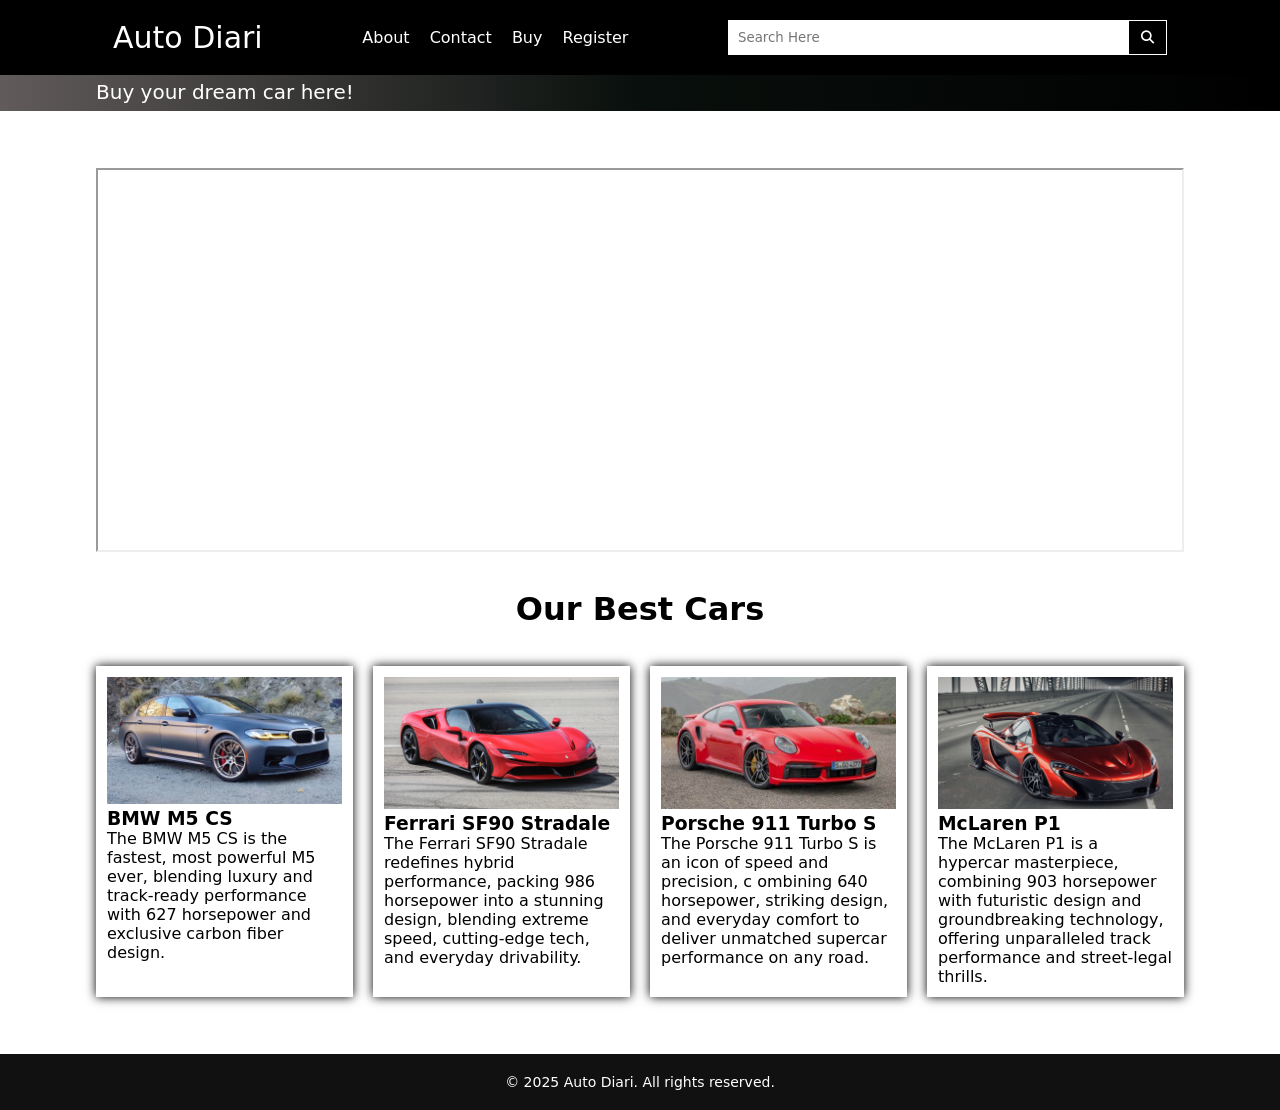
<file: index.html>
<!DOCTYPE html>
<html lang="en">
<head>
    <meta charset="UTF-8">
    <meta name="viewport" content="width=device-width, initial-scale=1.0">
    <title>Document</title>

    <link rel="stylesheet" href="https://cdnjs.cloudflare.com/ajax/libs/font-awesome/6.7.2/css/all.min.css" integrity="sha512-Evv84Mr4kqVGRNSgIGL/F/aIDqQb7xQ2vcrdIwxfjThSH8CSR7PBEakCr51Ck+w+/U6swU2Im1vVX0SVk9ABhg==" crossorigin="anonymous" referrerpolicy="no-referrer" />
    <link rel="preconnect" href="https://fonts.googleapis.com">
    <link rel="preconnect" href="https://fonts.gstatic.com" crossorigin>
    <link href="https://fonts.googleapis.com/css2?family=Roboto:ital,wght@0,100..900;1,100..900&display=swap" rel="stylesheet">
    <link rel="stylesheet" href="style.css">

</head>
<body>
    <div class="header">
        <div class="container">
            <div>
                <p class="diari">Auto Diari</p>    
            </div>

            <ul class="list">
                <a href="about.html" class="alist">About</a>
                <a href="contact.html" class="alist">Contact</a>
                <a href="buy.html" class="alist">Buy</a>
                <a href="register.html" class="alist">Register</a>
            </ul>

            <div class="dropdown">
                <button class="dropbtn"><i class="fa-solid fa-bars"></i></button>
                <div class="dropdown-content">
                  <a href="about.html">About</a>
                  <a href="contact.html">Contact</a>
                  <a href="buy.html">Buy</a>
                  <a href="register.html">Register</a>
                </div>
              </div>

            <form action="#" class="form">
                <input class="qr" type="search" name="searchbar" id="searchbari" placeholder="Search Here">
                    <button class="btn-search" type="submit" style="
                     padding: 5px;
                     padding-left: 12px;
                     padding-right: 12px;
                     border: 1px solid white;
                     background-color: black">
                <i style="color: white;" class="fa-solid fa-magnifying-glass"></i>
                </button>
                </input>
               
               
            </form>

        </div>
    </div> 
    
    <div class="header2">
        <div class="containerforanimation">
            <p style="font-size: 20px;">Buy your dream car here!</p>
        </div>
    </div>
    <br><br><br>
    <main>
        <div class="container">
            <iframe src="https://www.youtube.com/embed/vo1ncu8RhwE?rel=0&modestbranding=1" allowfullscreen loading="lazy"></iframe>
        </div>
        <br><br>
        <h1 style="text-align: center;">Our Best Cars</h1>
        <br><br>
    <div class="container">
        <div class="gridcontainer">
            <a href="./cars/m5cs.html" class="cars">
                <figure>
                 <img src="./Imgs/BMW-M5-CS-2.jpg" alt="M5CS">
                 <figcaption style="color: black; width: 100%;">
                        <h3>BMW M5 CS</h3>
                        <p>The BMW M5 CS is the fastest, most powerful M5 ever, blending luxury and 
                        track-ready performance 
                        with 627 horsepower and exclusive carbon fiber design.</p>
                </figcaption>
                </figure>
            </a>

            <a href="./cars/sf90.html" class="cars">
                <figure>
                 <img src="./Imgs/ferrari_sf90_stradale_2020_5k-3840x2160.jpg" alt="M5CS">
                 <figcaption style="color: black; width: 100%;">
                        <h3>Ferrari SF90 Stradale</h3>
                        <p>The Ferrari SF90 Stradale redefines hybrid performance, packing 986 horsepower 
                            into a stunning design, 
                            blending extreme speed, cutting-edge tech, and everyday drivability.</p>
                </figcaption>
                </figure>
            </a>

            <a href="./cars/turbos.html" class="cars">
                <figure>
                 <img src="./Imgs/porsche.jpg" alt="M5CS">
                 <figcaption style="color: black; width: 100%;">
                        <h3>Porsche 911 Turbo S</h3>
                        <p>The Porsche 911 Turbo S is an icon of speed and precision, c
                            ombining 640 horsepower, striking design, and everyday comfort to 
                            deliver unmatched supercar performance on any road.</p>
                </figcaption>
                </figure>
            </a>

            <a href="./cars/p1.html" class="cars">
                <figure>
                 <img src="./Imgs/red-mclaren-p1-on-a-bridge-sport-car-3840x2160.jpg" alt="M5CS">
                 <figcaption style="color: black; width: 100%;">
                        <h3>McLaren P1</h3>
                        <p>The McLaren P1 is a hypercar masterpiece, combining 903 
                            horsepower with futuristic design and groundbreaking 
                            technology, offering unparalleled track performance and street-legal thrills.
                        </p>
                </figcaption>
                </figure>
            </a>
        </div>
    </div>
        <br><br><br>
    </main>

    <footer>
        <p>© 2025 Auto Diari. All rights reserved.</p>
    </footer>


</body>
</html>
</file>
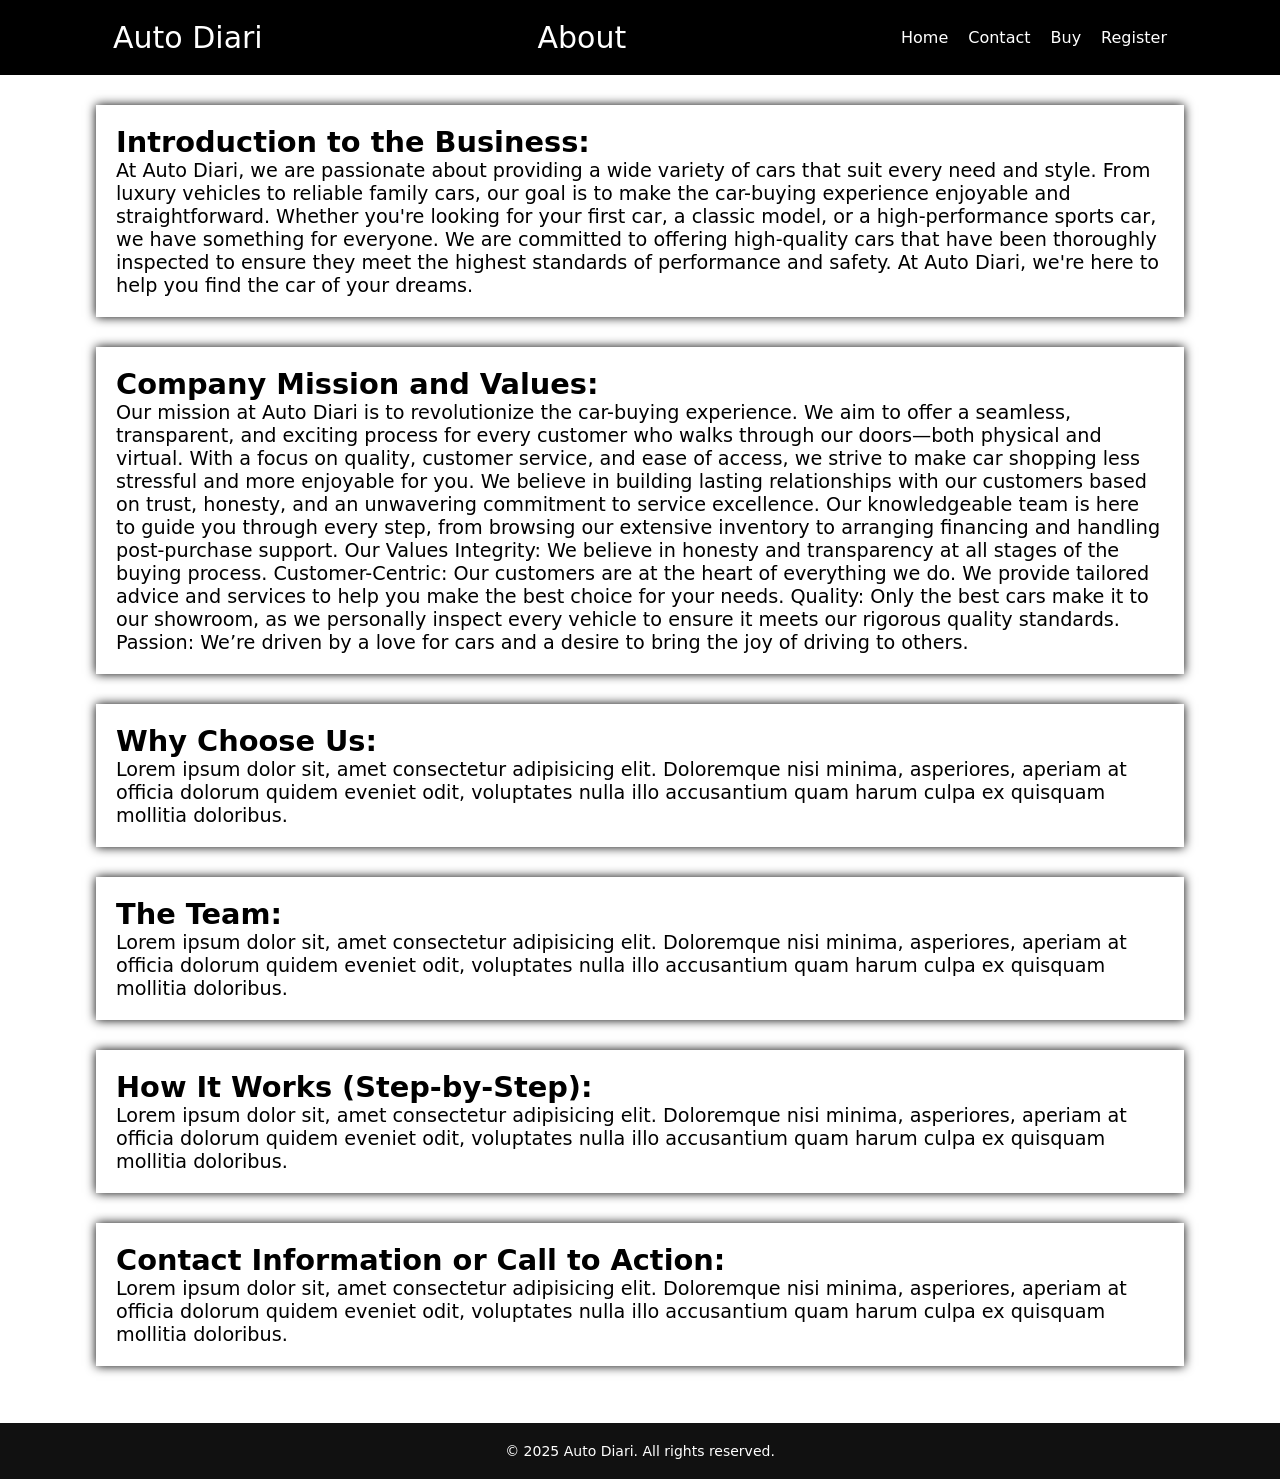
<file: about.html>
<!DOCTYPE html>
<html lang="en">
<head>
    <meta charset="UTF-8">
    <meta name="viewport" content="width=device-width, initial-scale=1.0">
    <title>Document</title>

    <link rel="stylesheet" href="https://cdnjs.cloudflare.com/ajax/libs/font-awesome/6.7.2/css/all.min.css" integrity="sha512-Evv84Mr4kqVGRNSgIGL/F/aIDqQb7xQ2vcrdIwxfjThSH8CSR7PBEakCr51Ck+w+/U6swU2Im1vVX0SVk9ABhg==" crossorigin="anonymous" referrerpolicy="no-referrer" />
    <link rel="preconnect" href="https://fonts.googleapis.com">
    <link rel="preconnect" href="https://fonts.gstatic.com" crossorigin>
    <link href="https://fonts.googleapis.com/css2?family=Roboto:ital,wght@0,100..900;1,100..900&display=swap" rel="stylesheet">
    <link rel="stylesheet" href="style.css">

</head>
<body>
    <div class="header">
        <div class="container">
            <div>
                <a href="index.html" class="alist diari">Auto Diari</a>    
            </div>
            <p class="diari">About</p>
            <ul class="list">
                <a href="index.html" class="alist">Home</a>
                <a href="contact.html" class="alist">Contact</a>
                <a href="buy.html" class="alist">Buy</a>
                <a href="register.html" class="alist">Register</a>
            </ul>

            <div class="dropdown">
                <button class="dropbtn"><i class="fa-solid fa-bars"></i></button>
                <div class="dropdown-content">
                  <a href="index.html">Home</a>
                  <a href="contact.html">Contact</a>
                  <a href="buy.html">Buy</a>
                  <a href="register.html">Register</a>
                </div>
              </div>
        </div>
    </div> 


    <div class="container">
        <div class="aboutcontainer">
            <div class="divatabout">
                <h2>
                    Introduction to the Business:
                </h2>

                <p>
                    At Auto Diari, we are passionate about providing a wide variety of cars that suit every 
                    need and style. From luxury vehicles to reliable family cars, 
                    our goal is to make the car-buying experience enjoyable and straightforward. 
                    Whether you're looking for your first car, a classic model, or a 
                    high-performance sports car, we have something for everyone. We are committed to 
                    offering high-quality cars that have been thoroughly inspected to ensure they meet 
                    the highest standards of performance and safety. 
                    At Auto Diari, we're here to help you find the car of your dreams.
                </p>
            </div>

            <div class="divatabout">
                <h2>
                    Company Mission and Values:
                </h2>

                <p>
                    Our mission at Auto Diari is to revolutionize the car-buying experience. We aim to offer a seamless, transparent, and exciting process for every customer who walks through our doors—both physical and virtual. With a focus on quality, customer service, and ease of access, we strive to make car shopping less stressful and more enjoyable for you.
                    We believe in building lasting relationships with our customers based on trust, honesty, and an unwavering commitment to service excellence. Our knowledgeable team is here to guide you through every step, from browsing our extensive inventory to arranging financing and handling post-purchase support.

                    Our Values

                    Integrity: We believe in honesty and transparency at all stages of the buying process.

                    Customer-Centric: Our customers are at the heart of everything we do. We provide tailored advice and services to help you make the best choice for your needs.

                    Quality: Only the best cars make it to our showroom, as we personally inspect every vehicle to ensure it meets our rigorous quality standards.

                    Passion: We’re driven by a love for cars and a desire to bring the joy of driving to others.
                </p>
            </div>

            <div class="divatabout">
                <h2>
                    Why Choose Us:
                </h2>

                <p>
                    Lorem ipsum dolor sit, amet consectetur adipisicing elit. Doloremque nisi minima, asperiores, aperiam at officia dolorum quidem eveniet odit, voluptates nulla illo accusantium quam harum culpa ex quisquam mollitia doloribus.
                </p>
            </div>
            
            <div class="divatabout">
                <h2>
                    The Team:
                </h2>

                <p>
                    Lorem ipsum dolor sit, amet consectetur adipisicing elit. Doloremque nisi minima, asperiores, aperiam at officia dolorum quidem eveniet odit, voluptates nulla illo accusantium quam harum culpa ex quisquam mollitia doloribus.
                </p>
            </div>

            <div class="divatabout">
                <h2>
                    How It Works (Step-by-Step):
                </h2>

                <p>
                    Lorem ipsum dolor sit, amet consectetur adipisicing elit. Doloremque nisi minima, asperiores, aperiam at officia dolorum quidem eveniet odit, voluptates nulla illo accusantium quam harum culpa ex quisquam mollitia doloribus.
                </p>
            </div>

            <div class="divatabout">
                <h2>
                    Contact Information or Call to Action:
                </h2>

                <p>
                    Lorem ipsum dolor sit, amet consectetur adipisicing elit. Doloremque nisi minima, asperiores, aperiam at officia dolorum quidem eveniet odit, voluptates nulla illo accusantium quam harum culpa ex quisquam mollitia doloribus.
                </p>
            </div>

        </div>
    </div>
<br><br><br>
    <footer>
        <p>© 2025 Auto Diari. All rights reserved.</p>
    </footer>

</body>
</html>
</file>
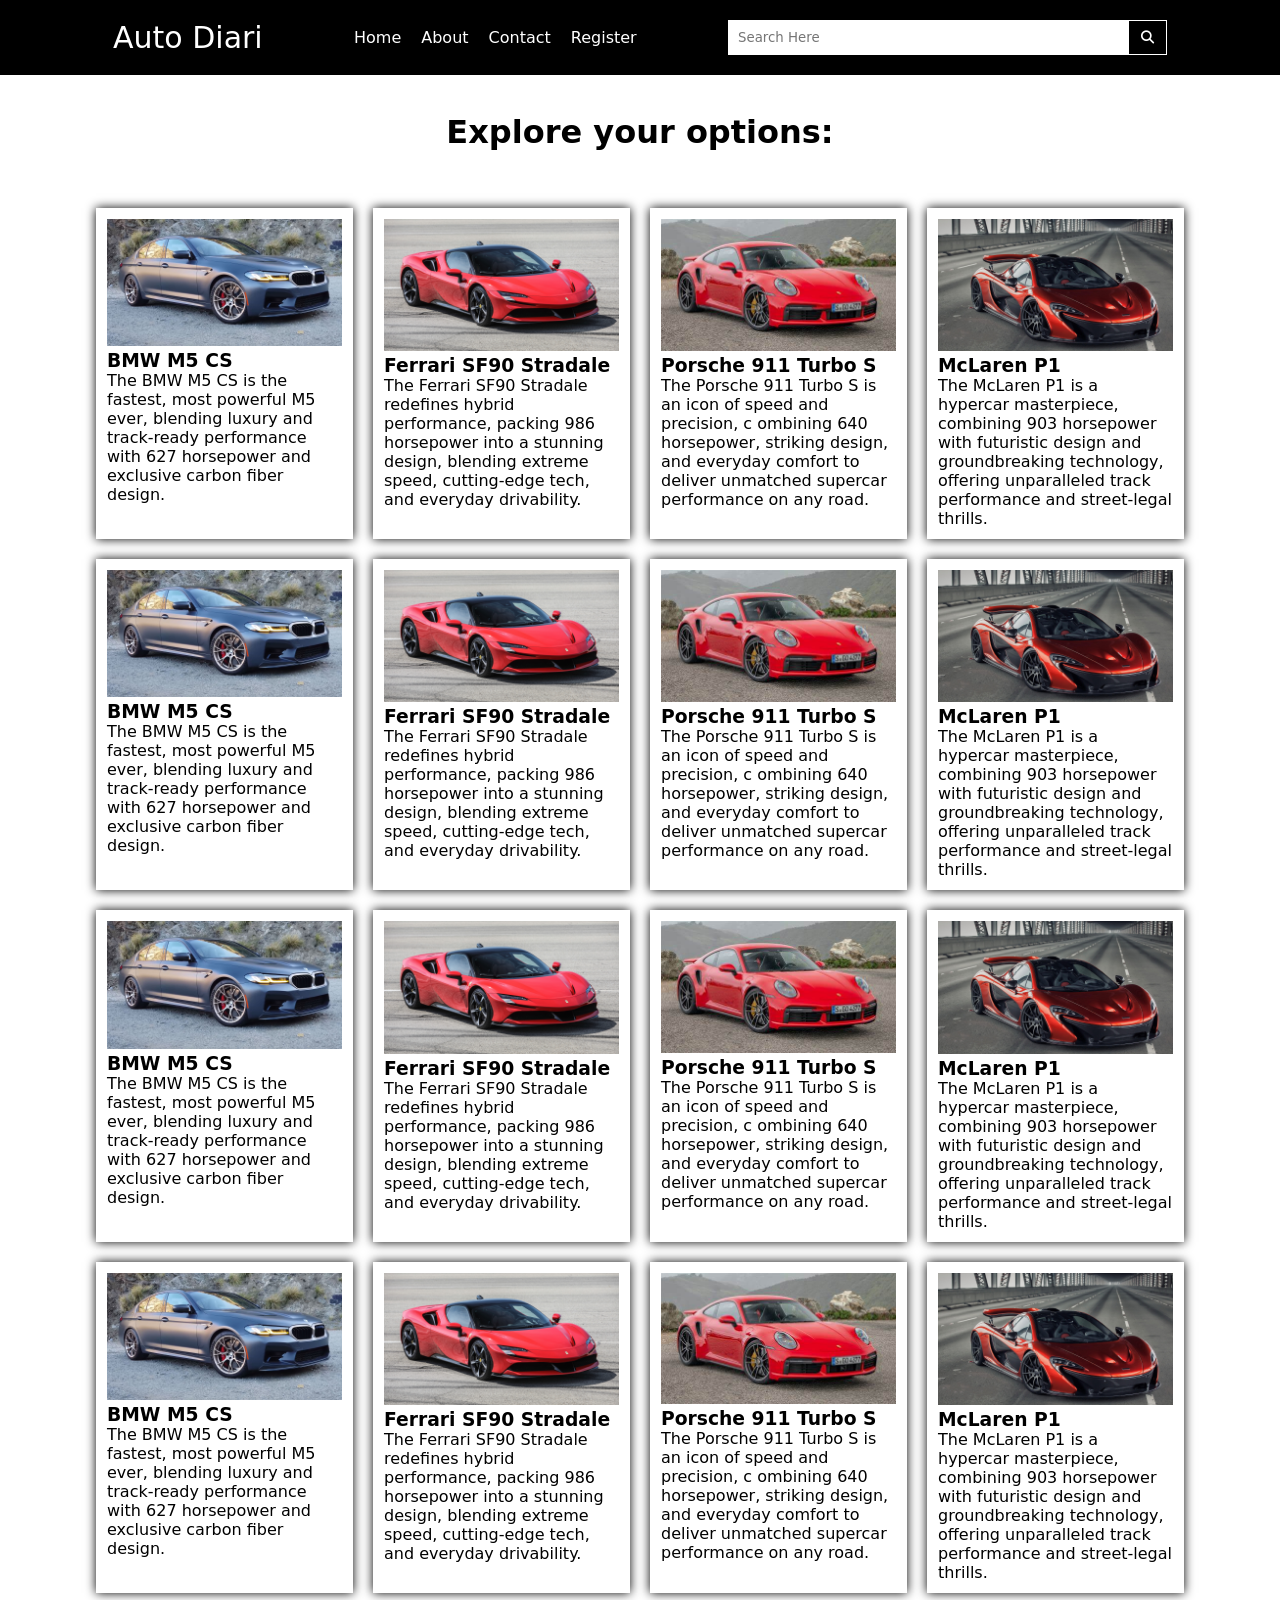
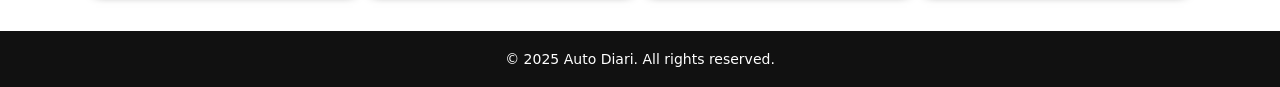
<file: buy.html>
<!DOCTYPE html>
<html lang="en">
<head>
    <meta charset="UTF-8">
    <meta name="viewport" content="width=device-width, initial-scale=1.0">
    <title>Document</title>
    <link rel="stylesheet" href="https://cdnjs.cloudflare.com/ajax/libs/font-awesome/6.7.2/css/all.min.css" integrity="sha512-Evv84Mr4kqVGRNSgIGL/F/aIDqQb7xQ2vcrdIwxfjThSH8CSR7PBEakCr51Ck+w+/U6swU2Im1vVX0SVk9ABhg==" crossorigin="anonymous" referrerpolicy="no-referrer" />
    <link rel="preconnect" href="https://fonts.googleapis.com">
    <link rel="preconnect" href="https://fonts.gstatic.com" crossorigin>
    <link href="https://fonts.googleapis.com/css2?family=Roboto:ital,wght@0,100..900;1,100..900&display=swap" rel="stylesheet">
    <link rel="stylesheet" href="style.css">
</head>
<body>

    <div class="header">
        <div class="container">
            <div>
                <p class="diari">Auto Diari</p>    
            </div>

            <ul class="list">
                <a href="index.html" class="alist">Home</a>
                <a href="about.html" class="alist">About</a>
                <a href="contact.html" class="alist">Contact</a>
                <a href="register.html" class="alist">Register</a>
            </ul>

            <div class="dropdown">
                <button class="dropbtn"><i class="fa-solid fa-bars"></i></button>
                <div class="dropdown-content">
                  <a href="index.html">Home</a>  
                  <a href="about.html">About</a>
                  <a href="contact.html">Contact</a>
                  <a href="register.html">Register</a>
                </div>
            </div>

            <form action="#" class="form">
                <input class="qr" type="search" name="searchbar" id="searchbari" placeholder="Search Here">
                    <button type="submit" style="
                     padding: 5px;
                    padding-left: 12px;
                     padding-right: 12px;
                     border: 1px solid white;
                     background-color: black">
                <i style="color: white;" class="fa-solid fa-magnifying-glass"></i>
                </button>
                </input>
               
               
            </form>

        </div>
    </div> 

    <main>
        <br><br>
        <h1 style="text-align: center;">Explore your options:</h1>
        <br><br><br>
        <div class="container">
            <div class="gridcontainer">
                <a href="./cars/m5cs.html" class="cars">
                    <figure>
                     <img src="./Imgs/BMW-M5-CS-2.jpg" alt="M5CS">
                     <figcaption style="color: black; width: 100%;">
                            <h3>BMW M5 CS</h3>
                            <p>The BMW M5 CS is the fastest, most powerful M5 ever, blending luxury and 
                            track-ready performance 
                            with 627 horsepower and exclusive carbon fiber design.</p>
                    </figcaption>
                    </figure>
                </a>
    
                <a href="./cars/sf90.html" class="cars">
                    <figure>
                     <img src="./Imgs/ferrari_sf90_stradale_2020_5k-3840x2160.jpg" alt="M5CS">
                     <figcaption style="color: black; width: 100%;">
                            <h3>Ferrari SF90 Stradale</h3>
                            <p>The Ferrari SF90 Stradale redefines hybrid performance, packing 986 horsepower 
                                into a stunning design, 
                                blending extreme speed, cutting-edge tech, and everyday drivability.</p>
                    </figcaption>
                    </figure>
                </a>
    
                <a href="./cars/turbos.html" class="cars">
                    <figure>
                     <img src="./Imgs/porsche.jpg" alt="M5CS">
                     <figcaption style="color: black; width: 100%;">
                            <h3>Porsche 911 Turbo S</h3>
                            <p>The Porsche 911 Turbo S is an icon of speed and precision, c
                                ombining 640 horsepower, striking design, and everyday comfort to 
                                deliver unmatched supercar performance on any road.</p>
                    </figcaption>
                    </figure>
                </a>
    
                <a href="./cars/p1.html" class="cars">
                    <figure>
                     <img src="./Imgs/red-mclaren-p1-on-a-bridge-sport-car-3840x2160.jpg" alt="M5CS">
                     <figcaption style="color: black; width: 100%;">
                            <h3>McLaren P1</h3>
                            <p>The McLaren P1 is a hypercar masterpiece, combining 903 
                                horsepower with futuristic design and groundbreaking 
                                technology, offering unparalleled track performance and street-legal thrills.
                            </p>
                    </figcaption>
                    </figure>
                </a>

                <a href="./cars/m5cs.html" class="cars">
                    <figure>
                     <img src="./Imgs/BMW-M5-CS-2.jpg" alt="M5CS">
                     <figcaption style="color: black; width: 100%;">
                            <h3>BMW M5 CS</h3>
                            <p>The BMW M5 CS is the fastest, most powerful M5 ever, blending luxury and 
                            track-ready performance 
                            with 627 horsepower and exclusive carbon fiber design.</p>
                    </figcaption>
                    </figure>
                </a>
    
                <a href="./cars/sf90.html" class="cars">
                    <figure>
                     <img src="./Imgs/ferrari_sf90_stradale_2020_5k-3840x2160.jpg" alt="M5CS">
                     <figcaption style="color: black; width: 100%;">
                            <h3>Ferrari SF90 Stradale</h3>
                            <p>The Ferrari SF90 Stradale redefines hybrid performance, packing 986 horsepower 
                                into a stunning design, 
                                blending extreme speed, cutting-edge tech, and everyday drivability.</p>
                    </figcaption>
                    </figure>
                </a>
    
                <a href="./cars/turbos.html" class="cars">
                    <figure>
                     <img src="./Imgs/porsche.jpg" alt="M5CS">
                     <figcaption style="color: black; width: 100%;">
                            <h3>Porsche 911 Turbo S</h3>
                            <p>The Porsche 911 Turbo S is an icon of speed and precision, c
                                ombining 640 horsepower, striking design, and everyday comfort to 
                                deliver unmatched supercar performance on any road.</p>
                    </figcaption>
                    </figure>
                </a>
    
                <a href="./cars/p1.html" class="cars">
                    <figure>
                     <img src="./Imgs/red-mclaren-p1-on-a-bridge-sport-car-3840x2160.jpg" alt="M5CS">
                     <figcaption style="color: black; width: 100%;">
                            <h3>McLaren P1</h3>
                            <p>The McLaren P1 is a hypercar masterpiece, combining 903 
                                horsepower with futuristic design and groundbreaking 
                                technology, offering unparalleled track performance and street-legal thrills.
                            </p>
                    </figcaption>
                    </figure>
                </a>

                <a href="./cars/m5cs.html" class="cars">
                    <figure>
                     <img src="./Imgs/BMW-M5-CS-2.jpg" alt="M5CS">
                     <figcaption style="color: black; width: 100%;">
                            <h3>BMW M5 CS</h3>
                            <p>The BMW M5 CS is the fastest, most powerful M5 ever, blending luxury and 
                            track-ready performance 
                            with 627 horsepower and exclusive carbon fiber design.</p>
                    </figcaption>
                    </figure>
                </a>
    
                <a href="./cars/sf90.html" class="cars">
                    <figure>
                     <img src="./Imgs/ferrari_sf90_stradale_2020_5k-3840x2160.jpg" alt="M5CS">
                     <figcaption style="color: black; width: 100%;">
                            <h3>Ferrari SF90 Stradale</h3>
                            <p>The Ferrari SF90 Stradale redefines hybrid performance, packing 986 horsepower 
                                into a stunning design, 
                                blending extreme speed, cutting-edge tech, and everyday drivability.</p>
                    </figcaption>
                    </figure>
                </a>
    
                <a href="./cars/turbos.html" class="cars">
                    <figure>
                     <img src="./Imgs/porsche.jpg" alt="M5CS">
                     <figcaption style="color: black; width: 100%;">
                            <h3>Porsche 911 Turbo S</h3>
                            <p>The Porsche 911 Turbo S is an icon of speed and precision, c
                                ombining 640 horsepower, striking design, and everyday comfort to 
                                deliver unmatched supercar performance on any road.</p>
                    </figcaption>
                    </figure>
                </a>
    
                <a href="./cars/p1.html" class="cars">
                    <figure>
                     <img src="./Imgs/red-mclaren-p1-on-a-bridge-sport-car-3840x2160.jpg" alt="M5CS">
                     <figcaption style="color: black; width: 100%;">
                            <h3>McLaren P1</h3>
                            <p>The McLaren P1 is a hypercar masterpiece, combining 903 
                                horsepower with futuristic design and groundbreaking 
                                technology, offering unparalleled track performance and street-legal thrills.
                            </p>
                    </figcaption>
                    </figure>
                </a>

                <a href="./cars/m5cs.html" class="cars">
                    <figure>
                     <img src="./Imgs/BMW-M5-CS-2.jpg" alt="M5CS">
                     <figcaption style="color: black; width: 100%;">
                            <h3>BMW M5 CS</h3>
                            <p>The BMW M5 CS is the fastest, most powerful M5 ever, blending luxury and 
                            track-ready performance 
                            with 627 horsepower and exclusive carbon fiber design.</p>
                    </figcaption>
                    </figure>
                </a>
    
                <a href="./cars/sf90.html" class="cars">
                    <figure>
                     <img src="./Imgs/ferrari_sf90_stradale_2020_5k-3840x2160.jpg" alt="M5CS">
                     <figcaption style="color: black; width: 100%;">
                            <h3>Ferrari SF90 Stradale</h3>
                            <p>The Ferrari SF90 Stradale redefines hybrid performance, packing 986 horsepower 
                                into a stunning design, 
                                blending extreme speed, cutting-edge tech, and everyday drivability.</p>
                    </figcaption>
                    </figure>
                </a>
    
                <a href="./cars/turbos.html" class="cars">
                    <figure>
                     <img src="./Imgs/porsche.jpg" alt="M5CS">
                     <figcaption style="color: black; width: 100%;">
                            <h3>Porsche 911 Turbo S</h3>
                            <p>The Porsche 911 Turbo S is an icon of speed and precision, c
                                ombining 640 horsepower, striking design, and everyday comfort to 
                                deliver unmatched supercar performance on any road.</p>
                    </figcaption>
                    </figure>
                </a>
    
                <a href="./cars/p1.html" class="cars">
                    <figure>
                     <img src="./Imgs/red-mclaren-p1-on-a-bridge-sport-car-3840x2160.jpg" alt="M5CS">
                     <figcaption style="color: black; width: 100%;">
                            <h3>McLaren P1</h3>
                            <p>The McLaren P1 is a hypercar masterpiece, combining 903 
                                horsepower with futuristic design and groundbreaking 
                                technology, offering unparalleled track performance and street-legal thrills.
                            </p>
                    </figcaption>
                    </figure>
                </a>
            </div>
        </div>
    </main>
    <br><br>    
    <footer>
        <p>© 2025 Auto Diari. All rights reserved.</p>
    </footer>

</body>
</html>
</file>
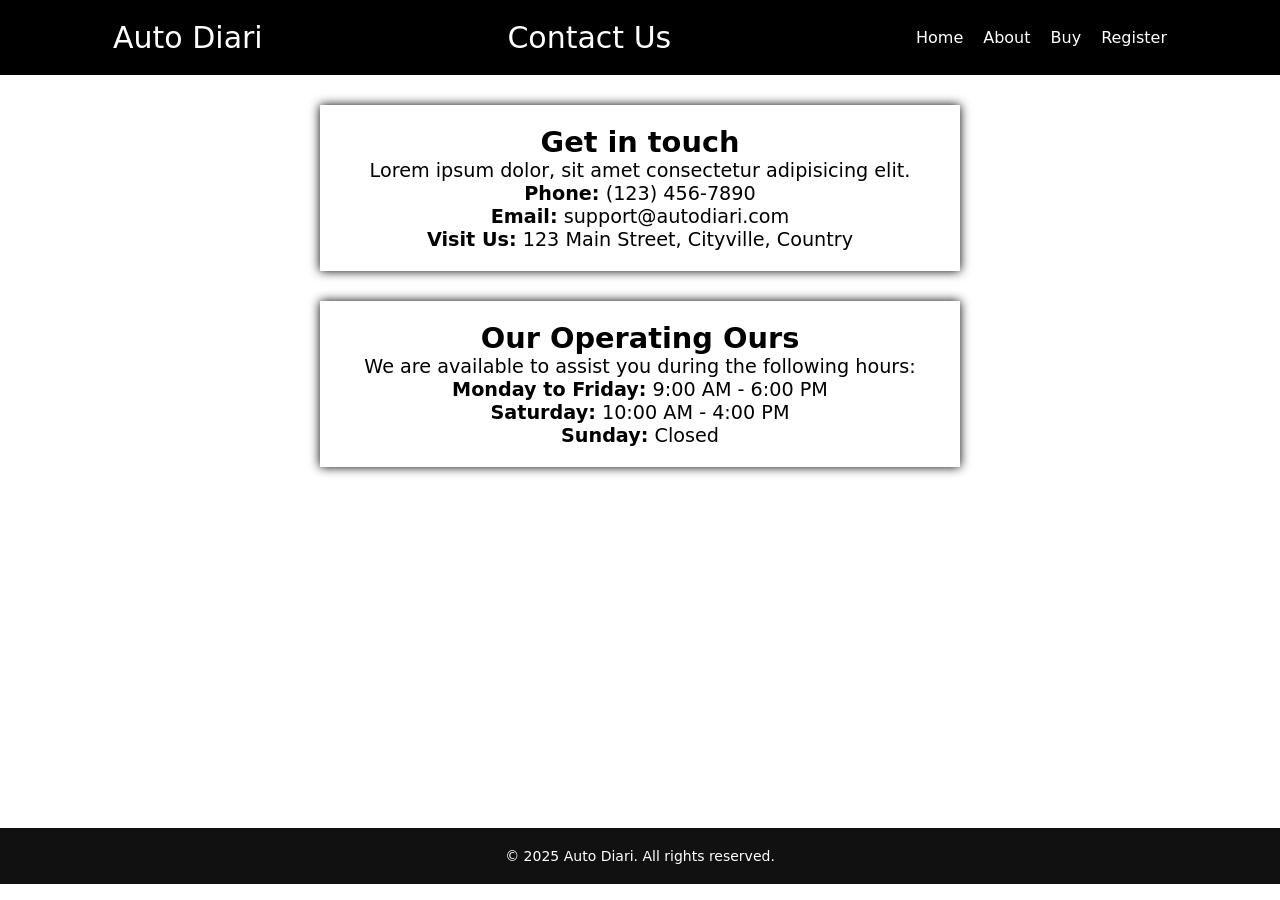
<file: contact.html>
<!DOCTYPE html>
<html lang="en">
<head>
    <meta charset="UTF-8">
    <meta name="viewport" content="width=device-width, initial-scale=1.0">
    <title>Document</title>

    <link rel="stylesheet" href="https://cdnjs.cloudflare.com/ajax/libs/font-awesome/6.7.2/css/all.min.css" integrity="sha512-Evv84Mr4kqVGRNSgIGL/F/aIDqQb7xQ2vcrdIwxfjThSH8CSR7PBEakCr51Ck+w+/U6swU2Im1vVX0SVk9ABhg==" crossorigin="anonymous" referrerpolicy="no-referrer" />
    <link rel="preconnect" href="https://fonts.googleapis.com">
    <link rel="preconnect" href="https://fonts.gstatic.com" crossorigin>
    <link href="https://fonts.googleapis.com/css2?family=Roboto:ital,wght@0,100..900;1,100..900&display=swap" rel="stylesheet">
    <link rel="stylesheet" href="style.css">


</head>
<body>
    <div class="header">
        <div class="container">
            <div>
                <a href="index.html" class="alist diari">Auto Diari</a>     
            </div>
            <p class="diari">Contact Us</p>
            <ul class="list">
                <a href="index.html" class="alist">Home</a>
                <a href="about.html" class="alist">About</a>
                <a href="buy.html" class="alist">Buy</a>
                <a href="register.html" class="alist">Register</a>
            </ul>

            <div class="dropdown">
                <button class="dropbtn"><i class="fa-solid fa-bars"></i></button>
                <div class="dropdown-content">
                    <a href="index.html">Home</a>
                  <a href="about.html">About</a>
                  <a href="buy.html">Buy</a>
                  <a href="register.html">Register</a>
                </div>
              </div>
               
        </div>
    </div> 

    <main>
        <div class="container3">
            <div class="contact-information">
                <h2 style="text-align: center;">Get in touch</h2>
                <p style="text-align: center;">Lorem ipsum dolor, sit amet consectetur adipisicing elit. </p>
                <ul style="text-align: center;">
                    <li><strong>Phone:</strong> (123) 456-7890</li>
                    <li><strong>Email:</strong> support@autodiari.com</li>
                    <li><strong>Visit Us:</strong> 123 Main Street, Cityville, Country</li>
                </ul>
            </div>

            <div class="contact-information">
                <h2 style="text-align: center;">Our Operating Ours</h2>
                <p style="text-align: center;">We are available to assist you during the following hours: </p>
                <ul style="text-align: center;">
                    <li><strong>Monday to Friday:</strong> 9:00 AM - 6:00 PM</li>
                    <li><strong>Saturday:</strong> 10:00 AM - 4:00 PM</li>
                    <li><strong>Sunday:</strong> Closed</li>
                </ul>
            </div>
        </div>
        <br>

    </main>
    <br><br><br><br><br><br><br><br><br><br><br><br><br><br><br><br><br><br>
    <footer>
        <p>© 2025 Auto Diari. All rights reserved.</p>
    </footer>

</body>
</html>
</file>
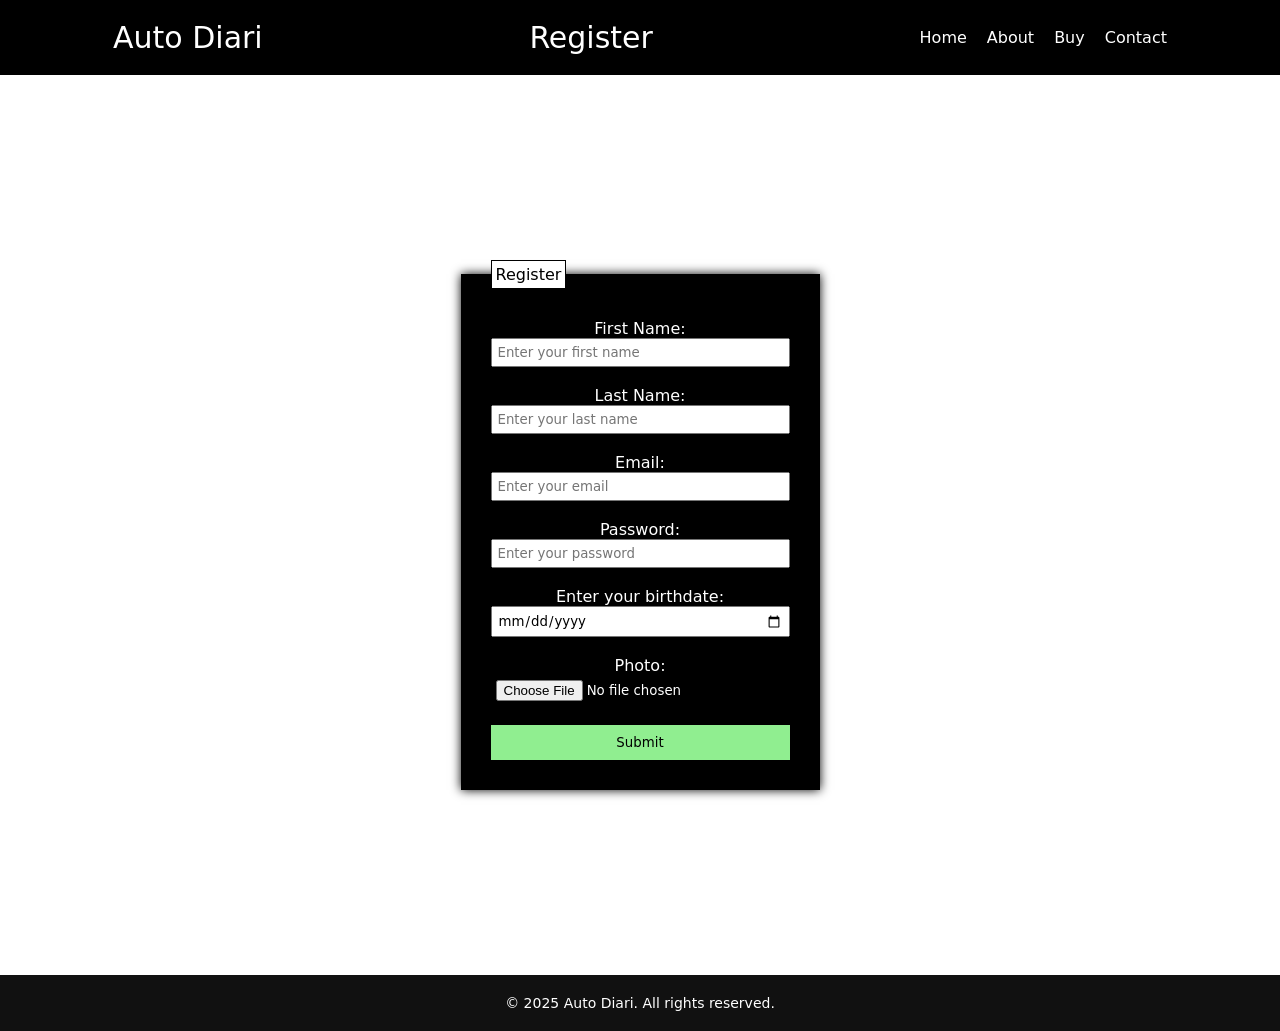
<file: register.html>
<!DOCTYPE html>
<html lang="en">
<head>
    <meta charset="UTF-8">
    <meta name="viewport" content="width=device-width, initial-scale=1.0">
    <title>Document</title>

    <link rel="stylesheet" href="https://cdnjs.cloudflare.com/ajax/libs/font-awesome/6.7.2/css/all.min.css" integrity="sha512-Evv84Mr4kqVGRNSgIGL/F/aIDqQb7xQ2vcrdIwxfjThSH8CSR7PBEakCr51Ck+w+/U6swU2Im1vVX0SVk9ABhg==" crossorigin="anonymous" referrerpolicy="no-referrer" />
    <link rel="preconnect" href="https://fonts.googleapis.com">
    <link rel="preconnect" href="https://fonts.gstatic.com" crossorigin>
    <link href="https://fonts.googleapis.com/css2?family=Roboto:ital,wght@0,100..900;1,100..900&display=swap" rel="stylesheet">
    <link rel="stylesheet" href="style.css">

</head>
<body>
        <div class="header">
            <div class="container">
                <div>
                    <a href="index.html" class="alist diari">Auto Diari</a>     
                </div>
                <p class="diari">Register</p>
                <ul class="list">
                    <a href="index.html" class="alist">Home</a>
                    <a href="about.html" class="alist">About</a>
                    <a href="buy.html" class="alist">Buy</a>
                    <a href="contact.html" class="alist">Contact</a>
                </ul>

                <div class="dropdown">
                    <button class="dropbtn"><i class="fa-solid fa-bars"></i></button>
                    <div class="dropdown-content">
                      <a href="index.html">Home</a>  
                      <a href="about.html">About</a>
                      <a href="contact.html">Contact</a>
                      <a href="buy.html">Buy</a>
                    </div>
                </div>
                   
            </div>
        </div> 

    <main>
        <div class="container4">
            <form action="#" >
                <fieldset class="form-register">
                    <legend>
                        Register
                    </legend>
                    <label for="FirstName">First Name:</label>
                    <input type="text" id="FirstName" name="FirstName" placeholder="Enter your first name" class="width-register pd-5">
                    <br>
                    <label for="LastName">Last Name:</label>
                    <input type="text" id="LastName" name="lastname" placeholder="Enter your last name" class="width-register pd-5">
                    <br>
                    <label for="Email">Email:</label>
                    <input type="email" id="Email" name="email" placeholder="Enter your email" class="width-register pd-5">
                    <br>
                    <label for="passwordi">Password:</label>
                    <input type="password" id="passwordi" name="passwordi" placeholder="Enter your password" class="width-register pd-5">
                    <br>
                    <label for="birthdate">Enter your birthdate:</label>
                    <input type="date" id="birthdate" name="birthdate" class="width-register pd-5">
                    <br>
                    <label for="photo">Photo:</label>
                    <input type="file" accept="image/*" id="photo" name="photo" class="width-register pd-5">
                    <br>
                    <button type="submit" value="Submit" class="btn-register width-register">Submit</button>
                </fieldset>
            </form>
        </div>
    </main>

    <footer>
        <p>© 2025 Auto Diari. All rights reserved.</p>
    </footer>
</body>
</html>
</file>
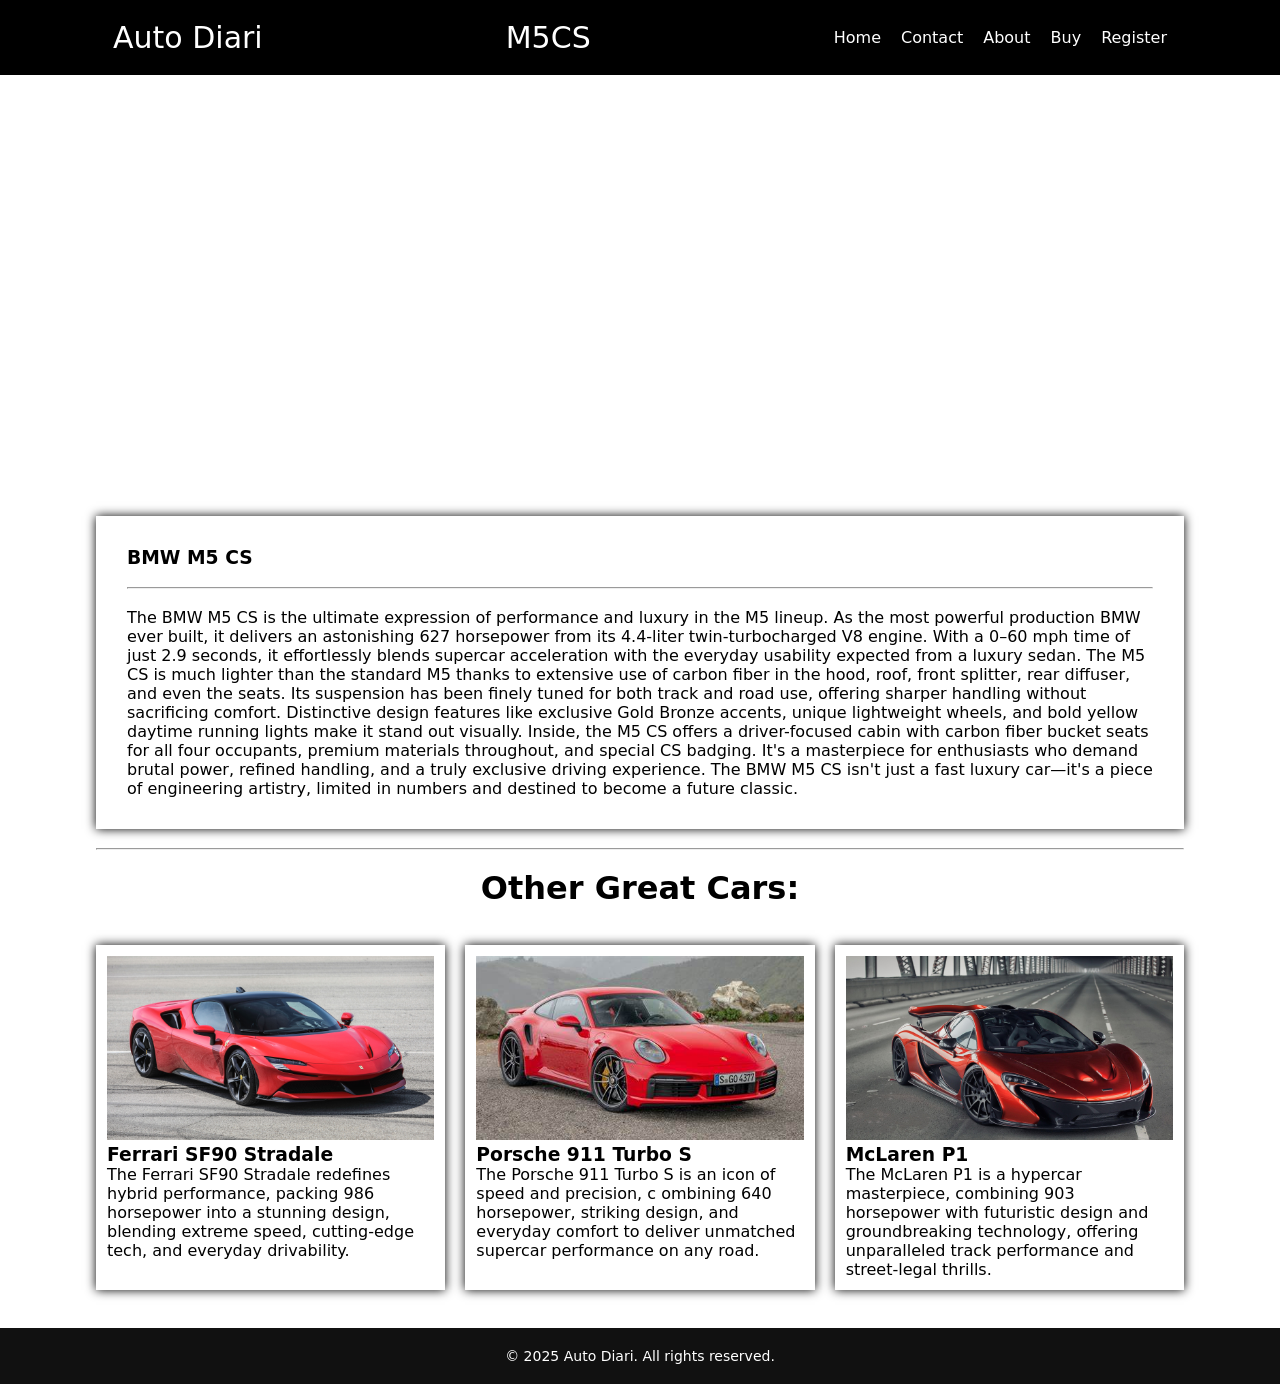
<file: cars/m5cs.html>
<!DOCTYPE html>
<html lang="en">
<head>
    <meta charset="UTF-8">
    <meta name="viewport" content="width=device-width, initial-scale=1.0">
    <title>Document</title>

    <title>Document</title>
    <link rel="stylesheet" href="https://cdnjs.cloudflare.com/ajax/libs/font-awesome/6.7.2/css/all.min.css" integrity="sha512-Evv84Mr4kqVGRNSgIGL/F/aIDqQb7xQ2vcrdIwxfjThSH8CSR7PBEakCr51Ck+w+/U6swU2Im1vVX0SVk9ABhg==" crossorigin="anonymous" referrerpolicy="no-referrer" />
    <link rel="preconnect" href="https://fonts.googleapis.com">
    <link rel="preconnect" href="https://fonts.gstatic.com" crossorigin>
    <link href="https://fonts.googleapis.com/css2?family=Roboto:ital,wght@0,100..900;1,100..900&display=swap" rel="stylesheet">
    <link rel="stylesheet" href="../style.css">
</head>
<body>

        <div class="header">
        <div class="container">
            <div>
                <a href="../index.html" class="alist diari">Auto Diari</a>       
            </div>
            <p class="diari">M5CS</p>
            <ul class="list">
                <a href="../index.html" class="alist">Home</a>
                <a href="../contact.html" class="alist">Contact</a>
                <a href="../about.html" class="alist">About</a>
                <a href="../buy.html" class="alist">Buy</a>
                <a href="../register.html" class="alist">Register</a>
            </ul>



            <div class="dropdown">
                <button class="dropbtn"><i class="fa-solid fa-bars"></i></button>
                <div class="dropdown-content">
                  <a href="../index.html">Home</a>  
                  <a href="../about.html">About</a>
                  <a href="../contact.html">Contact</a>
                  <a href="../buy.html">Buy</a>
                  <a href="../register.html">Register</a>
                </div>
            </div>

               
        </div>
    </div>
    <br>

    <main>
        <div class="container">
            <iframe src="https://www.youtube.com/embed/vQXvyV0zIP4" frameborder="0"></iframe>
        </div>
        <br><br>
        <div class="container">

               <div class="cars1">

                    <div class="cars-desc">
                        <h3>BMW M5 CS</h3>
                        <br><hr><br>
                        <p>The BMW M5 CS is the ultimate expression of performance and luxury in the M5 lineup. As the most powerful production BMW ever built, it delivers an astonishing 627 horsepower from its 4.4-liter twin-turbocharged V8 engine. With a 0–60 mph time of just 2.9 seconds, it effortlessly blends supercar acceleration with the everyday usability expected from a luxury sedan.

                            The M5 CS is much lighter than the standard M5 thanks to extensive use of carbon fiber in the hood, roof, front splitter, rear diffuser, and even the seats. Its suspension has been finely tuned for both track and road use, offering sharper handling without sacrificing comfort. Distinctive design features like exclusive Gold Bronze accents, unique lightweight wheels, and bold yellow daytime running lights make it stand out visually.
                            
                            Inside, the M5 CS offers a driver-focused cabin with carbon fiber bucket seats for all four occupants, premium materials throughout, and special CS badging. It's a masterpiece for enthusiasts who demand brutal power, refined handling, and a truly exclusive driving experience. The BMW M5 CS isn't just a fast luxury car—it's a piece of engineering artistry, limited in numbers and destined to become a future classic.
                            
                            </p>
                    </div>
             </div>       
        </div>


            <br><hr style="width: 85%; margin: 0 auto;"><br>
            <h1 style="text-align: center;">Other Great Cars:</h1>
        <br><br>
        <div class="container">
            <div class="gridcontainer2">
                <a href="sf90.html" class="cars">
                    <figure>
                     <img src="../Imgs/ferrari_sf90_stradale_2020_5k-3840x2160.jpg" alt="M5CS">
                     <figcaption style="color: black; width: 100%;">
                            <h3>Ferrari SF90 Stradale</h3>
                            <p>The Ferrari SF90 Stradale redefines hybrid performance, packing 986 horsepower 
                                into a stunning design, 
                                blending extreme speed, cutting-edge tech, and everyday drivability.</p>
                    </figcaption>
                    </figure>
                </a>
    
                <a href="turbos.html" class="cars">
                    <figure>
                     <img src="../Imgs/porsche.jpg" alt="M5CS">
                     <figcaption style="color: black; width: 100%;">
                            <h3>Porsche 911 Turbo S</h3>
                            <p>The Porsche 911 Turbo S is an icon of speed and precision, c
                                ombining 640 horsepower, striking design, and everyday comfort to 
                                deliver unmatched supercar performance on any road.</p>
                    </figcaption>
                    </figure>
                </a>
                
                <a href="p1.html" class="cars">
                    <figure>
                     <img src="../Imgs/red-mclaren-p1-on-a-bridge-sport-car-3840x2160.jpg" alt="M5CS">
                     <figcaption style="color: black; width: 100%;">
                            <h3>McLaren P1</h3>
                            <p>The McLaren P1 is a hypercar masterpiece, combining 903 
                                horsepower with futuristic design and groundbreaking 
                                technology, offering unparalleled track performance and street-legal thrills.
                            </p>
                    </figcaption>
                    </figure>
                </a>
            </div>
        </div>

        
    </main>
    <br><br>
    <footer>
        <p>© 2025 Auto Diari. All rights reserved.</p>
    </footer>
    
</body>
</html>
</file>
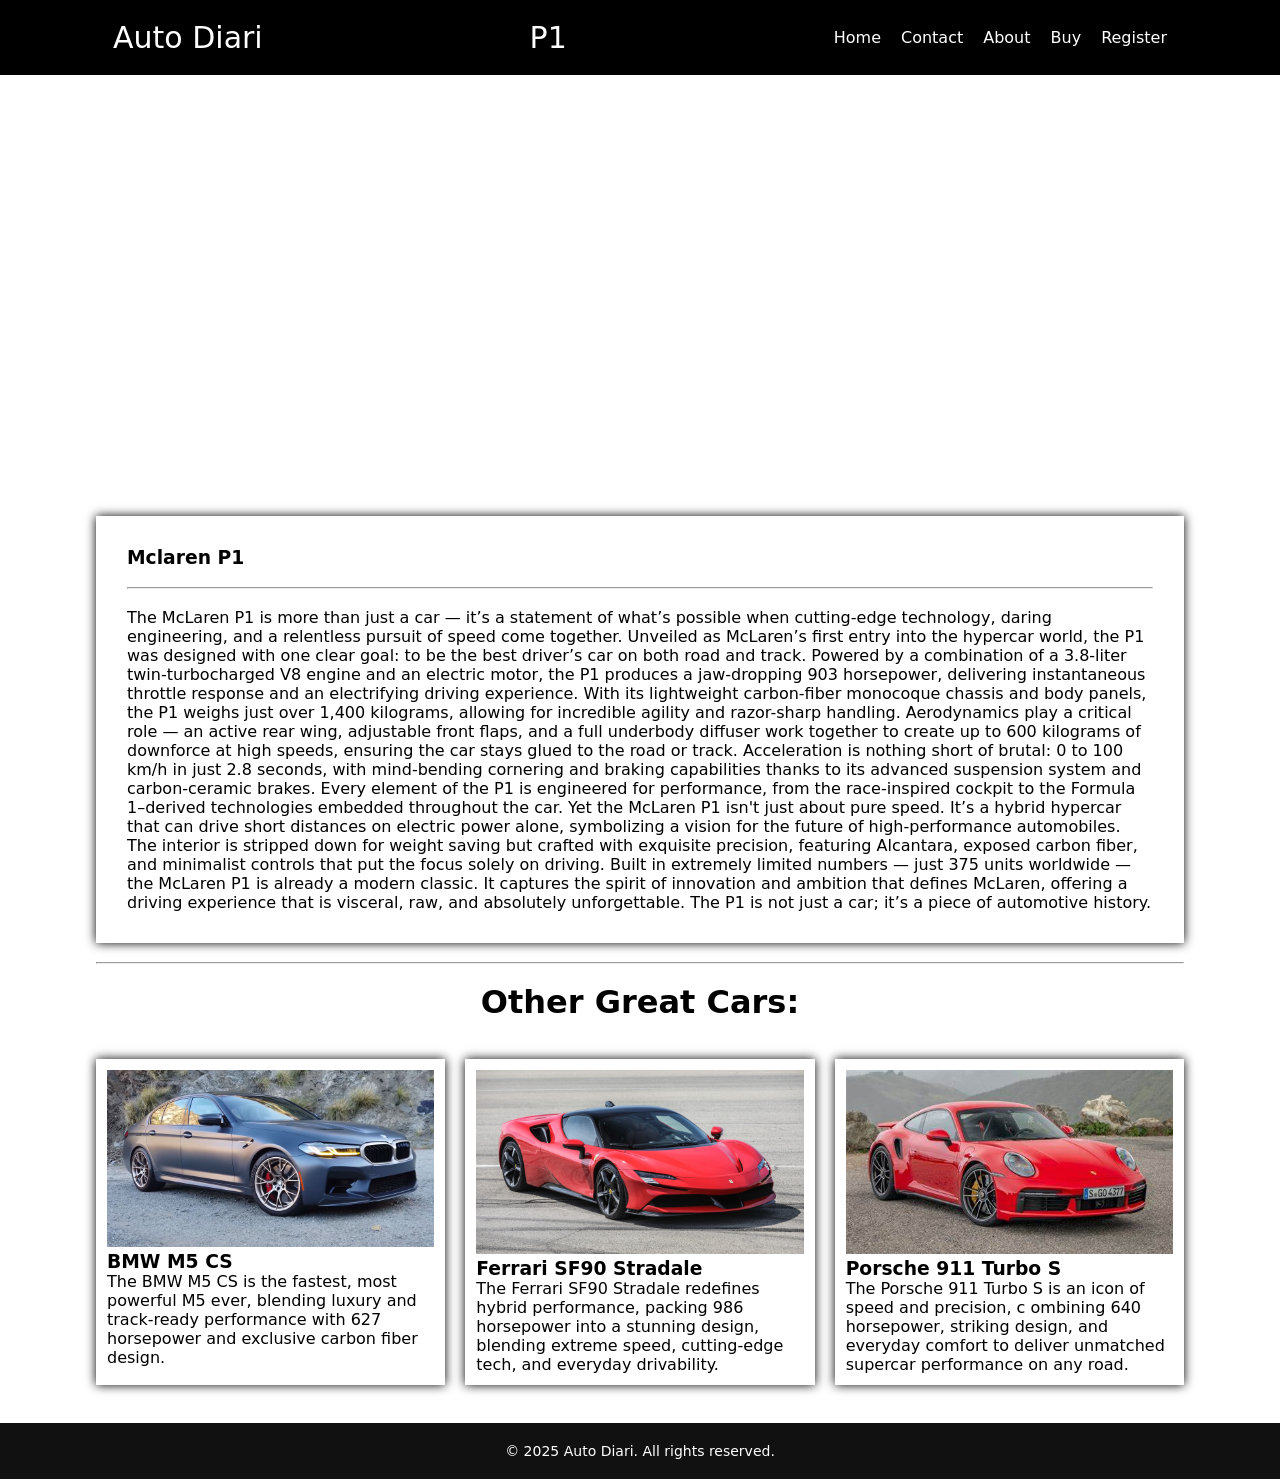
<file: cars/p1.html>
<!DOCTYPE html>
<html lang="en">
<head>
    <meta charset="UTF-8">
    <meta name="viewport" content="width=device-width, initial-scale=1.0">
    <title>Document</title>

    <title>Document</title>
    <link rel="stylesheet" href="https://cdnjs.cloudflare.com/ajax/libs/font-awesome/6.7.2/css/all.min.css" integrity="sha512-Evv84Mr4kqVGRNSgIGL/F/aIDqQb7xQ2vcrdIwxfjThSH8CSR7PBEakCr51Ck+w+/U6swU2Im1vVX0SVk9ABhg==" crossorigin="anonymous" referrerpolicy="no-referrer" />
    <link rel="preconnect" href="https://fonts.googleapis.com">
    <link rel="preconnect" href="https://fonts.gstatic.com" crossorigin>
    <link href="https://fonts.googleapis.com/css2?family=Roboto:ital,wght@0,100..900;1,100..900&display=swap" rel="stylesheet">
    <link rel="stylesheet" href="../style.css">
</head>
<body>

        <div class="header">
        <div class="container">
            <div>
                <a href="../index.html" class="alist diari">Auto Diari</a>     
            </div>
            <p class="diari">P1</p>
            <ul class="list">
                <a href="../index.html" class="alist">Home</a>
                <a href="../contact.html" class="alist">Contact</a>
                <a href="../about.html" class="alist">About</a>
                <a href="../buy.html" class="alist">Buy</a>
                <a href="../register.html" class="alist">Register</a>
            </ul>
               
            <div class="dropdown">
                <button class="dropbtn"><i class="fa-solid fa-bars"></i></button>
                <div class="dropdown-content">
                  <a href="../index.html">Home</a>  
                  <a href="../about.html">About</a>
                  <a href="../contact.html">Contact</a>
                  <a href="../buy.html">Buy</a>
                  <a href="../register.html">Register</a>
                </div>
            </div>
        </div>
    </div>
    <br>

    <main>
        <div class="container">
            <iframe src="https://www.youtube.com/embed/4jEkcH9MiDw" frameborder="0"></iframe>
        </div>
        <br><br>
        <div class="container">

               <div class="cars1">

                    <div class="cars-desc">
                        <h3>Mclaren P1</h3>
                        <br><hr><br>
                        <p>The McLaren P1 is more than just a car — it’s a statement of what’s possible when cutting-edge technology, daring engineering, and a relentless pursuit of speed come together. Unveiled as McLaren’s first entry into the hypercar world, the P1 was designed with one clear goal: to be the best driver’s car on both road and track. Powered by a combination of a 3.8-liter twin-turbocharged V8 engine and an electric motor, the P1 produces a jaw-dropping 903 horsepower, delivering instantaneous throttle response and an electrifying driving experience.

                            With its lightweight carbon-fiber monocoque chassis and body panels, the P1 weighs just over 1,400 kilograms, allowing for incredible agility and razor-sharp handling. Aerodynamics play a critical role — an active rear wing, adjustable front flaps, and a full underbody diffuser work together to create up to 600 kilograms of downforce at high speeds, ensuring the car stays glued to the road or track.
                            
                            Acceleration is nothing short of brutal: 0 to 100 km/h in just 2.8 seconds, with mind-bending cornering and braking capabilities thanks to its advanced suspension system and carbon-ceramic brakes. Every element of the P1 is engineered for performance, from the race-inspired cockpit to the Formula 1–derived technologies embedded throughout the car.
                            
                            Yet the McLaren P1 isn't just about pure speed. It’s a hybrid hypercar that can drive short distances on electric power alone, symbolizing a vision for the future of high-performance automobiles. The interior is stripped down for weight saving but crafted with exquisite precision, featuring Alcantara, exposed carbon fiber, and minimalist controls that put the focus solely on driving.
                            
                            Built in extremely limited numbers — just 375 units worldwide — the McLaren P1 is already a modern classic. It captures the spirit of innovation and ambition that defines McLaren, offering a driving experience that is visceral, raw, and absolutely unforgettable. The P1 is not just a car; it’s a piece of automotive history.
                                                        
                        </p>
                    </div>
             </div>       
        </div>


            <br><hr style="width: 85%; margin: 0 auto;"><br>
            <h1 style="text-align: center;">Other Great Cars:</h1>
        <br><br>
        <div class="container">
            <div class="gridcontainer2">
                <a href="m5cs.html" class="cars">
                    <figure>
                     <img src="../Imgs/BMW-M5-CS-2.jpg" alt="M5CS">
                     <figcaption style="color: black; width: 100%;">
                            <h3>BMW M5 CS</h3>
                            <p>The BMW M5 CS is the fastest, most powerful M5 ever, blending luxury and 
                            track-ready performance 
                            with 627 horsepower and exclusive carbon fiber design.</p>
                    </figcaption>
                    </figure>
                </a>
    
                <a href="sf90.html" class="cars">
                    <figure>
                     <img src="../Imgs/ferrari_sf90_stradale_2020_5k-3840x2160.jpg" alt="M5CS">
                     <figcaption style="color: black; width: 100%;">
                            <h3>Ferrari SF90 Stradale</h3>
                            <p>The Ferrari SF90 Stradale redefines hybrid performance, packing 986 horsepower 
                                into a stunning design, 
                                blending extreme speed, cutting-edge tech, and everyday drivability.</p>
                    </figcaption>
                    </figure>
                </a>
                
                <a href="turbos.html" class="cars">
                    <figure>
                     <img src="../Imgs/porsche.jpg" alt="M5CS">
                     <figcaption style="color: black; width: 100%;">
                            <h3>Porsche 911 Turbo S</h3>
                            <p>The Porsche 911 Turbo S is an icon of speed and precision, c
                                ombining 640 horsepower, striking design, and everyday comfort to 
                                deliver unmatched supercar performance on any road.</p>
                    </figcaption>
                    </figure>
                </a>
            </div>
        </div>

        
    </main>
    <br><br>
    <footer>
        <p>© 2025 Auto Diari. All rights reserved.</p>
    </footer>
    
</body>
</html>
</file>
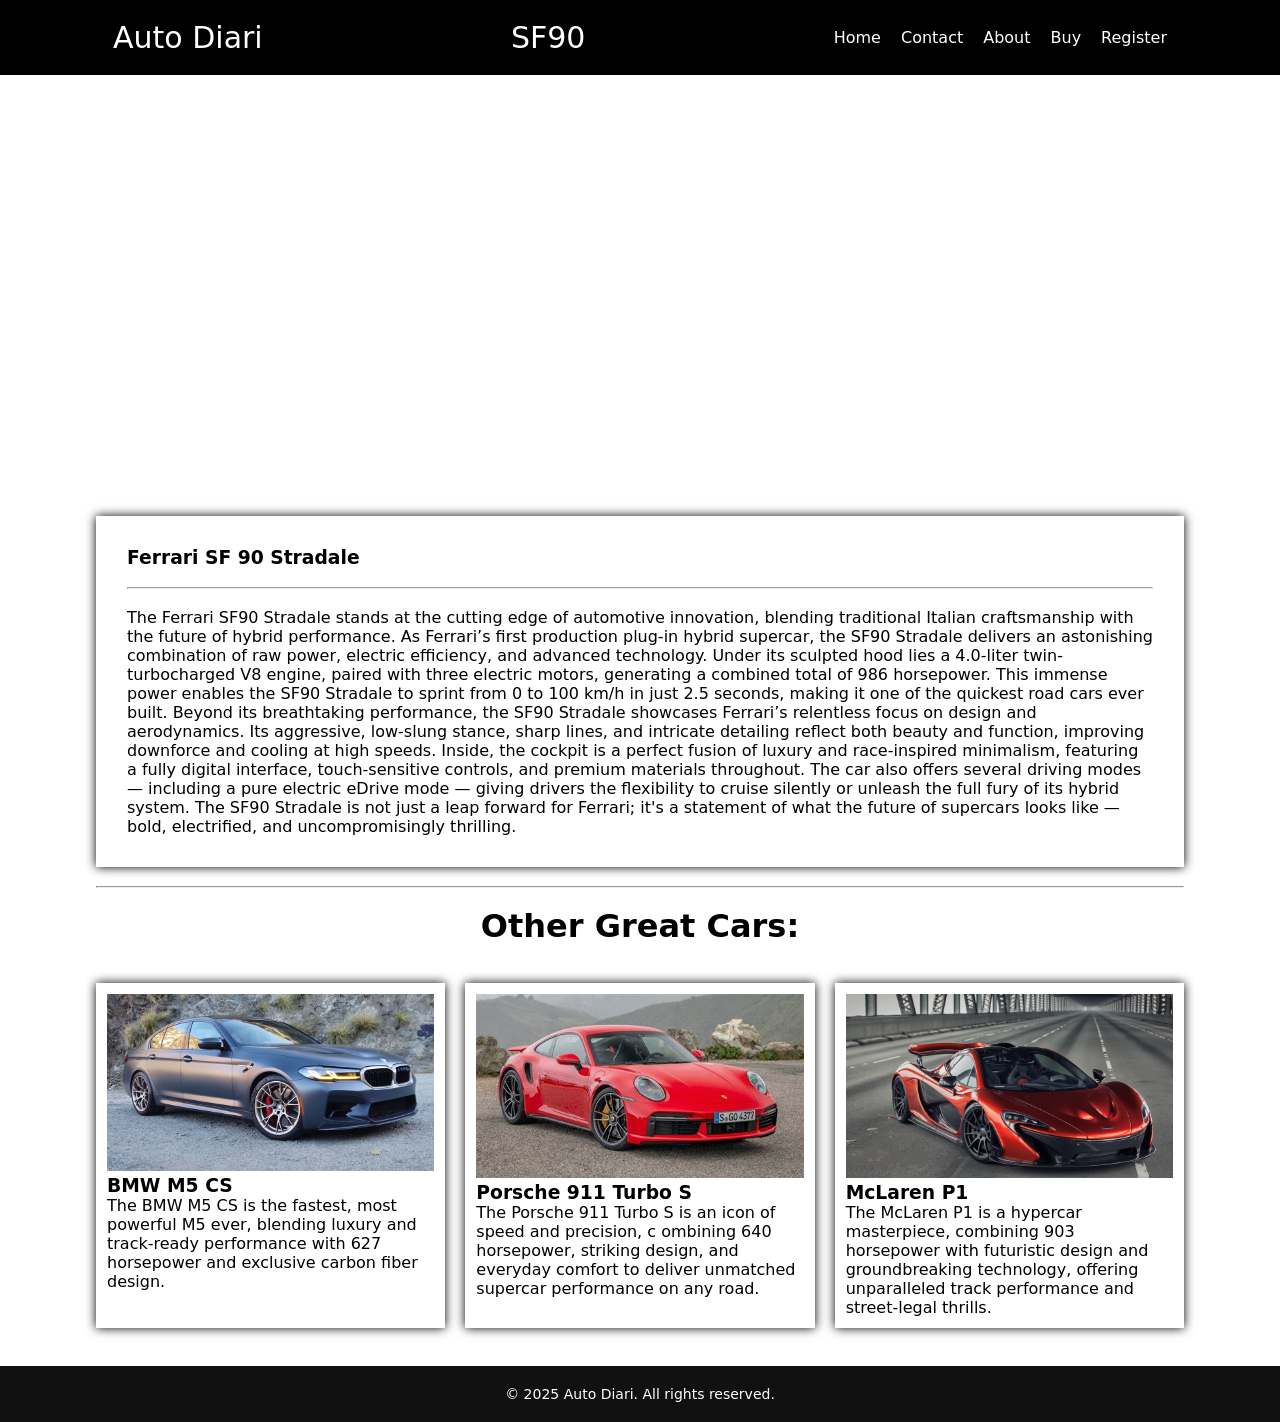
<file: cars/sf90.html>
<!DOCTYPE html>
<html lang="en">
<head>
    <meta charset="UTF-8">
    <meta name="viewport" content="width=device-width, initial-scale=1.0">
    <title>Document</title>

    <title>Document</title>
    <link rel="stylesheet" href="https://cdnjs.cloudflare.com/ajax/libs/font-awesome/6.7.2/css/all.min.css" integrity="sha512-Evv84Mr4kqVGRNSgIGL/F/aIDqQb7xQ2vcrdIwxfjThSH8CSR7PBEakCr51Ck+w+/U6swU2Im1vVX0SVk9ABhg==" crossorigin="anonymous" referrerpolicy="no-referrer" />
    <link rel="preconnect" href="https://fonts.googleapis.com">
    <link rel="preconnect" href="https://fonts.gstatic.com" crossorigin>
    <link href="https://fonts.googleapis.com/css2?family=Roboto:ital,wght@0,100..900;1,100..900&display=swap" rel="stylesheet">
    <link rel="stylesheet" href="../style.css">
</head>
<body>

        <div class="header">
        <div class="container">
            <div>
                <a href="../index.html" class="alist diari">Auto Diari</a>     
            </div>
            <p class="diari">SF90</p>
            <ul class="list">
                <a href="../index.html" class="alist">Home</a>
                <a href="../contact.html" class="alist">Contact</a>
                <a href="../about.html" class="alist">About</a>
                <a href="../buy.html" class="alist">Buy</a>
                <a href="../register.html" class="alist">Register</a>
            </ul>

            <div class="dropdown">
                <button class="dropbtn"><i class="fa-solid fa-bars"></i></button>
                <div class="dropdown-content">
                  <a href="../index.html">Home</a>  
                  <a href="../about.html">About</a>
                  <a href="../contact.html">Contact</a>
                  <a href="../buy.html">Buy</a>
                  <a href="../register.html">Register</a>
                </div>
            </div>
               
        </div>
    </div>
    <br>

    <main>
        <div class="container">
            <iframe src="https://www.youtube.com/embed/MvVXL-vBQs0" frameborder="0"></iframe>
        </div>
        <br><br>
        <div class="container">

               <div class="cars1">

                    <div class="cars-desc">
                        <h3>Ferrari SF 90 Stradale</h3>
                        <br><hr><br>
                        <p>The Ferrari SF90 Stradale stands at the cutting edge of automotive innovation, blending traditional Italian craftsmanship with the future of hybrid performance. As Ferrari’s first production plug-in hybrid supercar, the SF90 Stradale delivers an astonishing combination of raw power, electric efficiency, and advanced technology. Under its sculpted hood lies a 4.0-liter twin-turbocharged V8 engine, paired with three electric motors, generating a combined total of 986 horsepower. This immense power enables the SF90 Stradale to sprint from 0 to 100 km/h in just 2.5 seconds, making it one of the quickest road cars ever built.

                            Beyond its breathtaking performance, the SF90 Stradale showcases Ferrari’s relentless focus on design and aerodynamics. Its aggressive, low-slung stance, sharp lines, and intricate detailing reflect both beauty and function, improving downforce and cooling at high speeds. Inside, the cockpit is a perfect fusion of luxury and race-inspired minimalism, featuring a fully digital interface, touch-sensitive controls, and premium materials throughout. The car also offers several driving modes — including a pure electric eDrive mode — giving drivers the flexibility to cruise silently or unleash the full fury of its hybrid system.
                            
                            The SF90 Stradale is not just a leap forward for Ferrari; it's a statement of what the future of supercars looks like — bold, electrified, and uncompromisingly thrilling.
                        </p>
                    </div>
             </div>       
        </div>


            <br><hr style="width: 85%; margin: 0 auto;"><br>
            <h1 style="text-align: center;">Other Great Cars:</h1>
        <br><br>
        <div class="container">
            <div class="gridcontainer2">
                <a href="m5cs.html" class="cars">
                    <figure>
                     <img src="../Imgs/BMW-M5-CS-2.jpg" alt="M5CS">
                     <figcaption style="color: black; width: 100%;">
                            <h3>BMW M5 CS</h3>
                            <p>The BMW M5 CS is the fastest, most powerful M5 ever, blending luxury and 
                            track-ready performance 
                            with 627 horsepower and exclusive carbon fiber design.</p>
                    </figcaption>
                    </figure>
                </a>
    
                <a href="turbos.html" class="cars">
                    <figure>
                     <img src="../Imgs/porsche.jpg" alt="M5CS">
                     <figcaption style="color: black; width: 100%;">
                            <h3>Porsche 911 Turbo S</h3>
                            <p>The Porsche 911 Turbo S is an icon of speed and precision, c
                                ombining 640 horsepower, striking design, and everyday comfort to 
                                deliver unmatched supercar performance on any road.</p>
                    </figcaption>
                    </figure>
                </a>
                
                <a href="p1.html" class="cars">
                    <figure>
                     <img src="../Imgs/red-mclaren-p1-on-a-bridge-sport-car-3840x2160.jpg" alt="M5CS">
                     <figcaption style="color: black; width: 100%;">
                            <h3>McLaren P1</h3>
                            <p>The McLaren P1 is a hypercar masterpiece, combining 903 
                                horsepower with futuristic design and groundbreaking 
                                technology, offering unparalleled track performance and street-legal thrills.
                            </p>
                    </figcaption>
                    </figure>
                </a>
            </div>
        </div>

        
    </main>
    <br><br>
    <footer>
        <p>© 2025 Auto Diari. All rights reserved.</p>
    </footer>
    
</body>
</html>
</file>
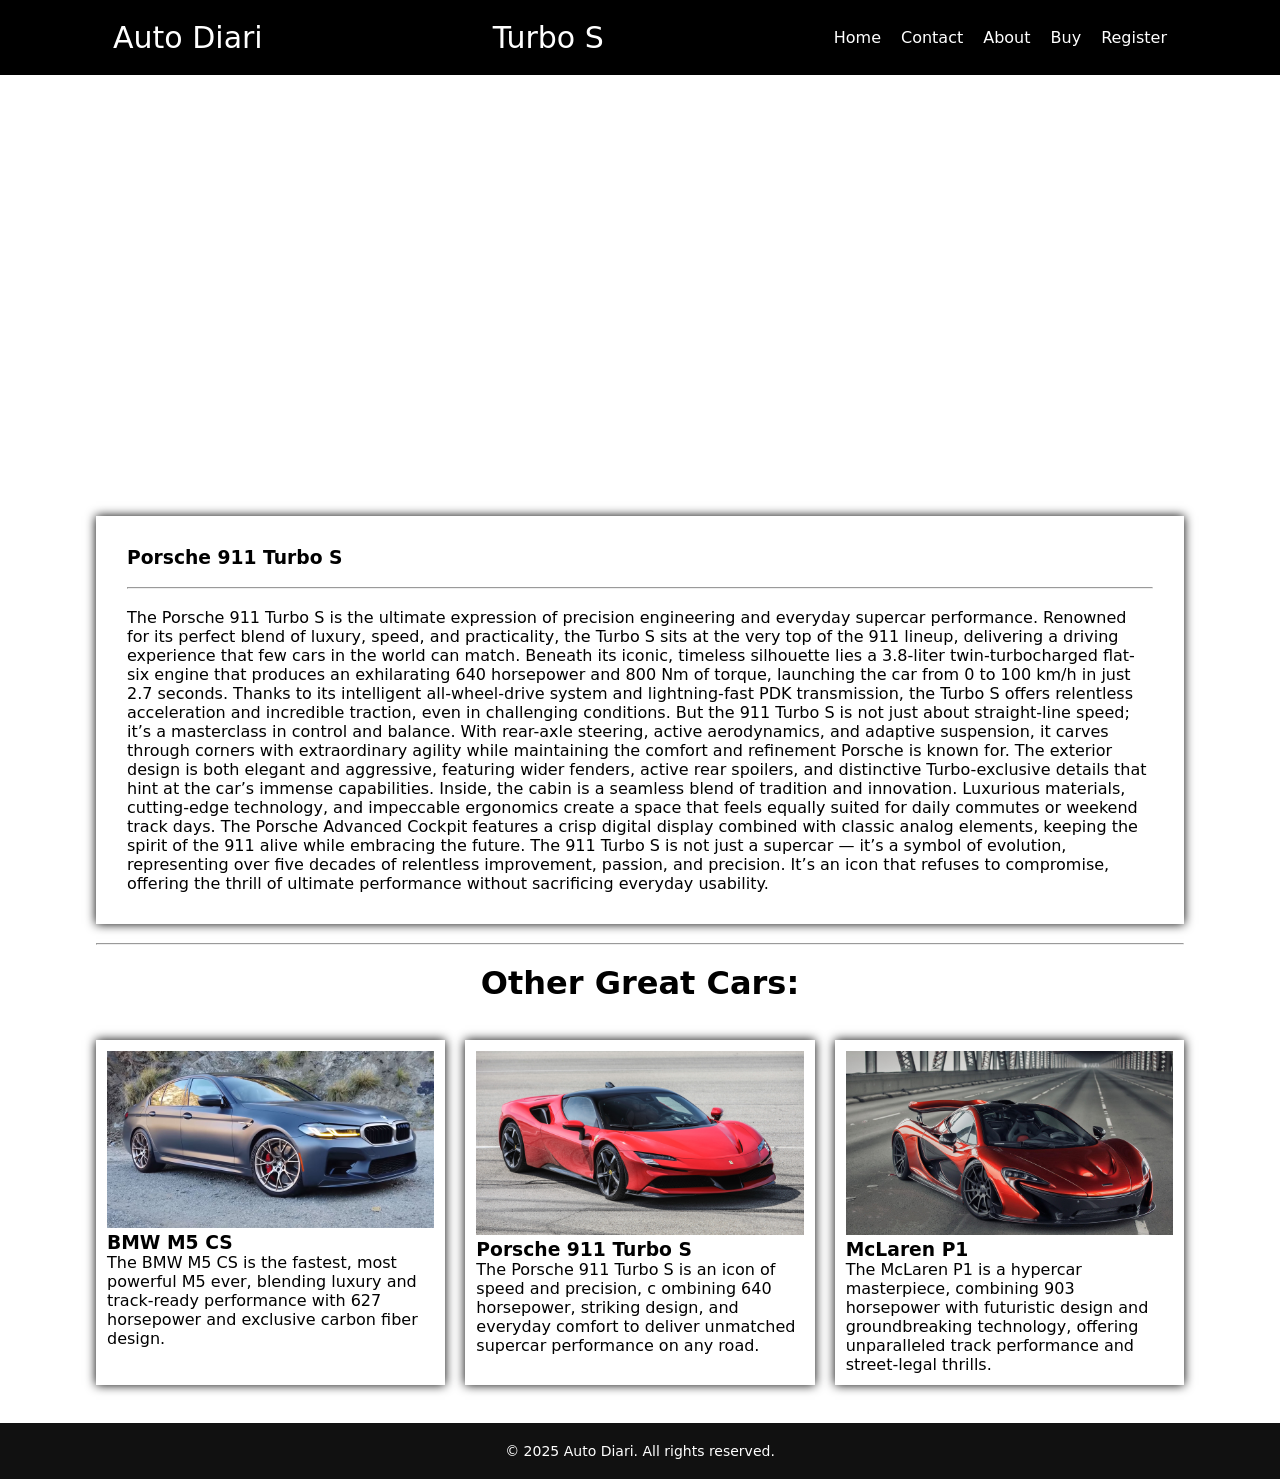
<file: cars/turbos.html>
<!DOCTYPE html>
<html lang="en">
<head>
    <meta charset="UTF-8">
    <meta name="viewport" content="width=device-width, initial-scale=1.0">
    <title>Document</title>

    <title>Document</title>
    <link rel="stylesheet" href="https://cdnjs.cloudflare.com/ajax/libs/font-awesome/6.7.2/css/all.min.css" integrity="sha512-Evv84Mr4kqVGRNSgIGL/F/aIDqQb7xQ2vcrdIwxfjThSH8CSR7PBEakCr51Ck+w+/U6swU2Im1vVX0SVk9ABhg==" crossorigin="anonymous" referrerpolicy="no-referrer" />
    <link rel="preconnect" href="https://fonts.googleapis.com">
    <link rel="preconnect" href="https://fonts.gstatic.com" crossorigin>
    <link href="https://fonts.googleapis.com/css2?family=Roboto:ital,wght@0,100..900;1,100..900&display=swap" rel="stylesheet">
    <link rel="stylesheet" href="../style.css">
</head>
<body>

        <div class="header">
        <div class="container">
            <div>
                <a href="../index.html" class="alist diari">Auto Diari</a>     
            </div>
            <p class="diari">Turbo S</p>
            <ul class="list">
                <a href="../index.html" class="alist">Home</a>
                <a href="../contact.html" class="alist">Contact</a>
                <a href="../about.html" class="alist">About</a>
                <a href="../buy.html" class="alist">Buy</a>
                <a href="../register.html" class="alist">Register</a>
            </ul>

            <div class="dropdown">
                <button class="dropbtn"><i class="fa-solid fa-bars"></i></button>
                <div class="dropdown-content">
                  <a href="../index.html">Home</a>  
                  <a href="../about.html">About</a>
                  <a href="../contact.html">Contact</a>
                  <a href="../buy.html">Buy</a>
                  <a href="../register.html">Register</a>
                </div>
            </div>
               
        </div>
    </div>
    <br>

    <main>
        <div class="container">
            <iframe src="https://www.youtube.com/embed/2epBWNFbfpg" frameborder="0"></iframe>
        </div>
        <br><br>
        <div class="container">

               <div class="cars1">

                    <div class="cars-desc">
                        <h3>Porsche 911 Turbo S</h3>
                        <br><hr><br>
                        <p>The Porsche 911 Turbo S is the ultimate expression of precision engineering and everyday supercar performance. Renowned for its perfect blend of luxury, speed, and practicality, the Turbo S sits at the very top of the 911 lineup, delivering a driving experience that few cars in the world can match. Beneath its iconic, timeless silhouette lies a 3.8-liter twin-turbocharged flat-six engine that produces an exhilarating 640 horsepower and 800 Nm of torque, launching the car from 0 to 100 km/h in just 2.7 seconds. Thanks to its intelligent all-wheel-drive system and lightning-fast PDK transmission, the Turbo S offers relentless acceleration and incredible traction, even in challenging conditions.

                            But the 911 Turbo S is not just about straight-line speed; it’s a masterclass in control and balance. With rear-axle steering, active aerodynamics, and adaptive suspension, it carves through corners with extraordinary agility while maintaining the comfort and refinement Porsche is known for. The exterior design is both elegant and aggressive, featuring wider fenders, active rear spoilers, and distinctive Turbo-exclusive details that hint at the car’s immense capabilities.
                            
                            Inside, the cabin is a seamless blend of tradition and innovation. Luxurious materials, cutting-edge technology, and impeccable ergonomics create a space that feels equally suited for daily commutes or weekend track days. The Porsche Advanced Cockpit features a crisp digital display combined with classic analog elements, keeping the spirit of the 911 alive while embracing the future.
                            
                            The 911 Turbo S is not just a supercar — it’s a symbol of evolution, representing over five decades of relentless improvement, passion, and precision. It’s an icon that refuses to compromise, offering the thrill of ultimate performance without sacrificing everyday usability.
                        
                        </p>
                    </div>
             </div>       
        </div>


            <br><hr style="width: 85%; margin: 0 auto;"><br>
            <h1 style="text-align: center;">Other Great Cars:</h1>
        <br><br>
        <div class="container">
            <div class="gridcontainer2">
                <a href="m5cs.html" class="cars">
                    <figure>
                     <img src="../Imgs/BMW-M5-CS-2.jpg" alt="M5CS">
                     <figcaption style="color: black; width: 100%;">
                            <h3>BMW M5 CS</h3>
                            <p>The BMW M5 CS is the fastest, most powerful M5 ever, blending luxury and 
                            track-ready performance 
                            with 627 horsepower and exclusive carbon fiber design.</p>
                    </figcaption>
                    </figure>
                </a>
    
                <a href="sf90.html" class="cars">
                    <figure>
                     <img src="../Imgs/ferrari_sf90_stradale_2020_5k-3840x2160.jpg" alt="M5CS">
                     <figcaption style="color: black; width: 100%;">
                            <h3>Porsche 911 Turbo S</h3>
                            <p>The Porsche 911 Turbo S is an icon of speed and precision, c
                                ombining 640 horsepower, striking design, and everyday comfort to 
                                deliver unmatched supercar performance on any road.</p>
                    </figcaption>
                    </figure>
                </a>
                
                <a href="p1.html" class="cars">
                    <figure>
                     <img src="../Imgs/red-mclaren-p1-on-a-bridge-sport-car-3840x2160.jpg" alt="M5CS">
                     <figcaption style="color: black; width: 100%;">
                            <h3>McLaren P1</h3>
                            <p>The McLaren P1 is a hypercar masterpiece, combining 903 
                                horsepower with futuristic design and groundbreaking 
                                technology, offering unparalleled track performance and street-legal thrills.
                            </p>
                    </figcaption>
                    </figure>
                </a>
            </div>
        </div>

        
    </main>
    <br><br>
    <footer>
        <p>© 2025 Auto Diari. All rights reserved.</p>
    </footer>
    
</body>
</html>
</file>
<file: style.css>
* {
    padding: 0;
    margin: 0;
    box-sizing: border-box;
    font-family: system-ui, -apple-system, BlinkMacSystemFont, 'Segoe UI', Roboto, Oxygen, Ubuntu, Cantarell, 'Open Sans', 'Helvetica Neue', sans-serif;
}

    .header {
        background-color: black;
        padding: 20px;
        width: 100%;
    }

    .container {
        color: white;
        width: 85%;
        display: flex;
        justify-content: space-between;
        align-items: center;
        margin: 0 auto;
        padding: 0;
    }

    .diari {
        font-size: 30px;
    }

    .form{
        display: flex;
    }

    .form:focus-within {
        scale: 1.1;
    }

    #searchbari {
        border: none;
        border-radius: 0;
        padding: 10px;
        width: 400px;
    }

    .list {
        display: flex;
        gap: 20px;
    }

    .alist {
        text-decoration: none;
        color: inherit;
        transition: 0.5s linear;
    }

    .alist:hover {
        scale: 1.1;
    }

    .containerforanimation {
        color: white;
        width: 85%;
        align-items: center;
        margin: 0 auto;
        animation: sillu;
        animation-duration: 10s;
        animation-iteration-count: infinite;
        animation-timing-function: linear;
    }

    .header2 {
        background: #615b5b;
        background: linear-gradient(90deg,rgba(97, 91, 91, 1) 0%, 
        rgba(9, 15, 12, 1) 50%, rgba(0, 0, 0, 1) 100%);
        padding-top: 5px;
        padding-bottom: 7px;
        overflow: hidden;
    }

    @keyframes sillu {
        0% {
            transform: translate(85%);
        }

        100% {
            transform: translate(0%);
        }
    }

    iframe {
        width: 100%;
        height: 30vw;
    }

    img {
        width: 100%;
        height: 150x;
    }
    
    .cars {
        border: 1px solid white; 
        width: 100%; 
        padding: 10px; 
        box-sizing: border-box; 
        box-shadow: 0 0 10px black;
        transition: 0.5s linear;
        text-decoration: none;
    }

    .cars:hover {
        transform: scale(1.05);
    }

    .gridcontainer {
        display: grid;
        grid-template-columns: repeat(4, 1fr); 
        gap: 20px;
        width: 100%;
    }



    footer {
        text-align: center;
        padding: 20px;
        background-color: #111;
        color: #fff;
        font-size: 14px;
    }

    main {
        width: 100%;
    }

    .btn-search {
        padding: 5px;
        padding-left: 12px;
        padding-right: 12px;
        border: 1px solid white;
        background-color: black 
    }

    .divatabout {
        color: black;
        padding: 20px;
        margin-top: 30px;
        box-sizing: border-box; 
        box-shadow: 0 0 10px black;
        font-size: 120%;
    }

    .contact-information {
        color: black;
        padding: 20px;
        margin-top: 30px;
        box-sizing: border-box; 
        box-shadow: 0 0 10px black;
        font-size: 120% ;
        width: 50%;
    }

    li {
        list-style-type: none;
    }

    .container3 {
        display: flex;
        align-items: center;
        flex-direction: column;
    }

    .container4 {
        display: flex;
        justify-content: center;
        align-items: center;
        margin: 0;
        width: 100vw;
        height: 100vh;
    }



    legend {
        color: black;
        background-color: rgb(255, 255, 255);
        border: 1px solid black;
        padding: 4px;
    }

    .form-register {
        display: flex;
        color: white;
        background-color: black;
        border: none;
        box-sizing: border-box;
        align-items: center;
        flex-direction: column;
        box-shadow: 0 0 10px black;
        padding: 30px;
    }

    .btn-register {
        width: 100%;
        background-color: lightgreen;
        border: none;
        padding: 10px;
    }

    .width-register {
        width: 100%;
    }

    .pd-5 {
        padding: 5px;
    }

    .cars1 {
        border: 1px solid white; 
        width: 100%; 
        padding: 10px; 
        box-sizing: border-box; 
        box-shadow: 0 0 10px black;
        transition: 0.5s linear;
        text-decoration: none;
        display: flex;
        color: black;
        justify-content: space-between;
    }

    .car-imgs {
        width: 500px;
    }

    .cars-desc {
     margin: 20px;
    }

    .gridcontainer2 {
        display: grid;
        grid-template-columns: repeat(3, 1fr); 
        gap: 20px;
        width: 100%;
    }

    .dropdown {
        position: relative;
        display:none;
    }
      
    .dropbtn {
        background-color: black;
        color: white;
        padding: 10px;
        font-size: 16px;
        border: none;
        cursor: pointer;
    }
      
    .dropdown-content {
        display: none;
        position: absolute;
        background-color: white;
        min-width: 150px;
        box-shadow: 0px 8px 16px 0px rgba(0,0,0,0.2);
        z-index: 1;
    }
      
    .dropdown-content a {
        color: black;
        padding: 10px 12px;
        text-decoration: none;
        display: block;
    }
      
    .dropdown-content a:hover {
        background-color: #ddd;
    }
      
    .dropdown:hover .dropdown-content {
        display: block;
    }
      
    .dropdown:hover .dropbtn {
        background-color: gray;
    }

    .d {
        color: white;
        transition: 0.5s linear;
        display: none;
    }

    @media only screen and (min-width: 1200px) {
        #searchbari {
            width: 400px;
        }
    }

    @media only screen and (max-width: 992px) {
        #searchbari {
            width: 150px;
        }
        .gridcontainer {
            grid-template-columns: repeat(2, 1fr); 
        }

        .gridcontainer2 {
            grid-template-columns: repeat(2, 1fr);
        }
    }

    @media only screen and (max-width: 768px) {
        #searchbari {
            width: 90px;
        }

        .gridcontainer {
            grid-template-columns: repeat(2, 1fr); 
        }
        iframe {
            height: 50vh;
        }

        .alist {
            display: none;
        }

        .dropdown {
            display: inline-block;
        }

        .gridcontainer2 {
            grid-template-columns: repeat(2, 1fr);
        }

    }

    @media only screen and (max-width: 600px) {
        input:not(.pd-5) {
            display: none;
        }

        .gridcontainer {
            grid-template-columns: repeat(1, 1fr); 
        }

        iframe {
            height: 30vh;
        }

        .alist {
            display: none;
        }

        .dropdown {
            display: inline-block;
        }

        .contact-information {
            box-sizing: content-box;
            width: 50%;
        }

        .gridcontainer2 {
            grid-template-columns: repeat(1, 1fr);
        }

 
    }
</file>
